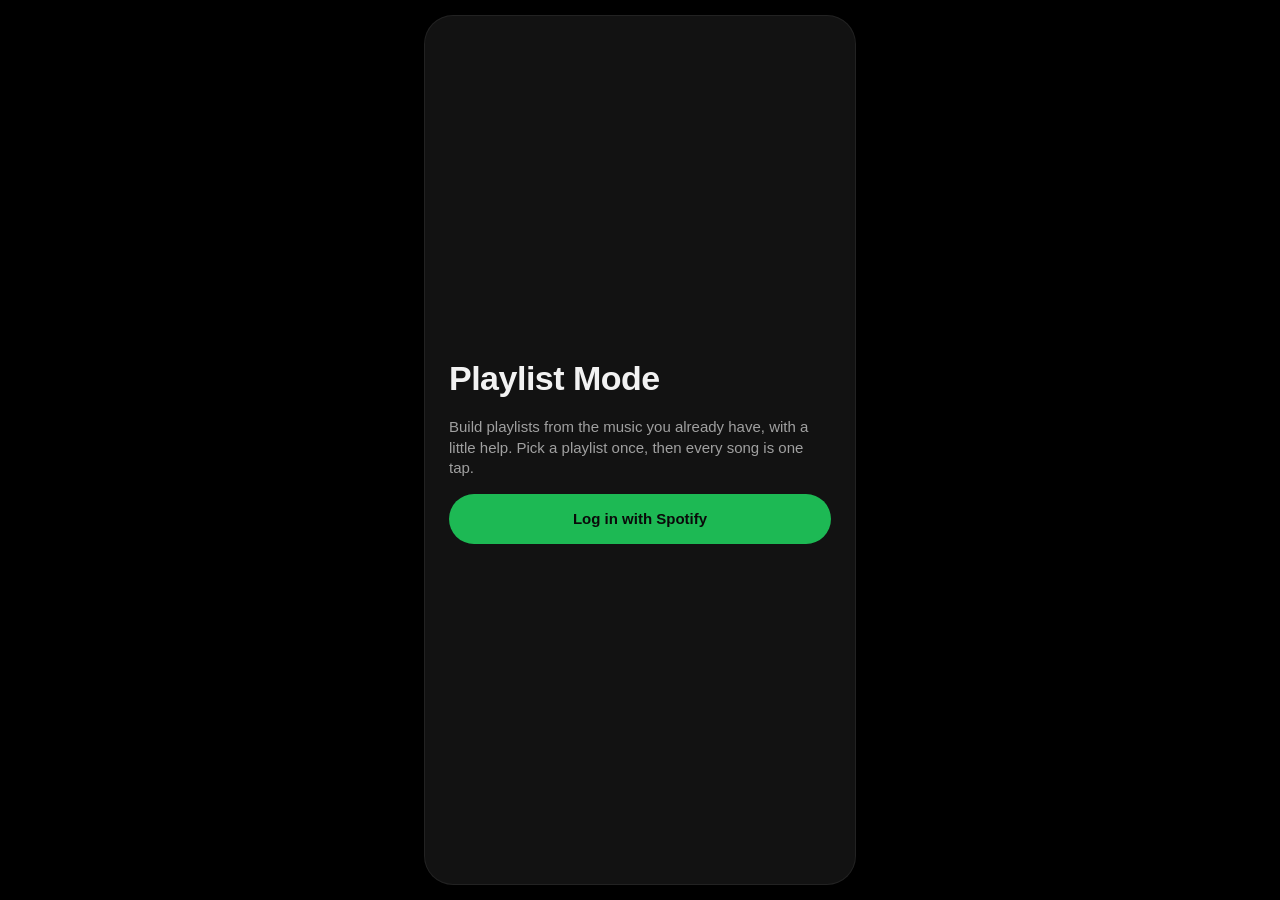
<file: index.html>
<!doctype html>
<html lang="en">
<head>
  <meta charset="utf-8" />
  <meta name="viewport" content="width=device-width, initial-scale=1, viewport-fit=cover" />
  <meta name="theme-color" content="#121212" />
  <meta name="apple-mobile-web-app-capable" content="yes" />
  <meta name="mobile-web-app-capable" content="yes" />
  <meta name="apple-mobile-web-app-status-bar-style" content="black-translucent" />
  <meta name="apple-mobile-web-app-title" content="Playlist Mode" />
  <link rel="manifest" href="./manifest.json" />
  <title>Playlist Mode</title>
  <link rel="stylesheet" href="./styles.css" />
</head>
<body>
  <div id="app" class="app"></div>
  <div id="toast" class="toast" hidden></div>
  <script type="module" src="./app.js"></script>
</body>
</html>
</file>
<file: styles.css>
:root {
  --bg: #121212; --panel: #1f1f1f; --row: #2a2a2a; --line: #2e2e2e;
  --text: #f2f2f2; --muted: #a0a0a0; --green: #1db954; --green-ink: #0a0a0a; --amber: #f2b632; --red: #e5484d;
  --radius: 12px; --safe-b: env(safe-area-inset-bottom, 0px); --safe-t: env(safe-area-inset-top, 0px);
  /* spacing scale: 4 8 12 16 24 32 */
  --s1: 4px; --s2: 8px; --s3: 12px; --s4: 16px; --s6: 24px; --s8: 32px;
  --gutter: var(--s4);   /* side padding */
  --stack: var(--s4);    /* gap between stacked blocks */
  --section: var(--s6);  /* space above a section label */
}
* { box-sizing: border-box; -webkit-tap-highlight-color: transparent; }
html, body { margin: 0; background: #000; color: var(--text); font: 15px/1.35 -apple-system, BlinkMacSystemFont, "Inter", "Segoe UI", Roboto, sans-serif; }
body { display: flex; justify-content: center; min-height: 100dvh; }
.app { width: 100%; max-width: 430px; min-height: 100dvh; background: var(--bg); display: flex; flex-direction: column; position: relative; }
@media (min-width: 480px) { .app { min-height: calc(100dvh - 32px); margin: 16px 0; border-radius: 28px; overflow: hidden; box-shadow: 0 0 0 1px #222; } }
button { font: inherit; color: inherit; background: none; border: 0; padding: 0; cursor: pointer; }
input { font: inherit; }
.muted { color: var(--muted); }
.green { color: var(--green); }
.amber { color: var(--amber); }

/* playlist-mode banner (the active destination, always visible; runs under the status bar when installed) */
.mode-banner { display: flex; align-items: center; justify-content: center; gap: 5px; padding: calc(var(--safe-t) + 14px) 16px 13px; background: var(--green); color: var(--green-ink); font-size: 15px; font-weight: 700; }
.mode-banner .label { font-weight: 700; }
.mode-banner .name { white-space: nowrap; overflow: hidden; text-overflow: ellipsis; max-width: 70%; }
.mode-banner + .head { padding-top: 10px; }

/* header */
.head { padding: calc(var(--s4) + var(--safe-t)) var(--gutter) 0; display: flex; align-items: center; gap: var(--s3); }
.head h1 { font-size: 22px; margin: 0; flex: 1; font-weight: 700; letter-spacing: -0.2px; }
.head .back { font-size: 34px; line-height: 1; font-weight: 500; color: #fff; width: 44px; height: 44px; margin-left: -12px; display: grid; place-items: center; border-radius: 22px; }
.head .back:active { background: var(--row); }
.head.stacked { flex-direction: column; align-items: flex-start; gap: 0; }
.head.stacked h1 { font-size: 28px; }
.body.centered { display: flex; flex-direction: column; justify-content: center; gap: var(--s4); padding: 0 0 140px; }
.body.centered h1 { font-size: 28px; margin: 0 var(--gutter); font-weight: 700; }
.body.centered .field input { padding: 14px 0; font-size: 17px; }
.seg { margin: var(--stack) var(--gutter) 0; background: var(--panel); border-radius: 12px; padding: 3px; display: grid; grid-template-columns: 1fr 1fr; gap: 2px; }
.seg button { padding: 9px 10px; border-radius: 9px; font-weight: 600; font-size: 13px; color: var(--muted); white-space: nowrap; overflow: hidden; text-overflow: ellipsis; }
.seg button.on { background: var(--row); color: var(--text); }
.seg button.on.target { color: var(--green); }

/* body */
.body { flex: 1; overflow-y: auto; padding: var(--stack) 0 calc(var(--s6) + var(--safe-b)); }
.body.has-cta { padding-bottom: 96px; }
.section { display: flex; align-items: center; gap: var(--s3); padding: var(--section) var(--gutter) var(--s2); font-size: 12px; font-weight: 600; color: var(--muted); letter-spacing: 0.3px; text-transform: uppercase; }
.body > .section:first-child { padding-top: 0; }
.section .spacer { flex: 1; }
.section button { color: var(--green); text-transform: none; letter-spacing: 0; font-size: 12px; font-weight: 700; }
.field { margin: 0 var(--gutter); background: var(--panel); border-radius: 10px; display: flex; align-items: center; gap: var(--s2); padding: 0 var(--s3); }
.field input { flex: 1; background: none; border: 0; color: var(--text); padding: 12px 0; outline: none; font-size: 15px; }
.field input::placeholder { color: var(--muted); }
.field .clear { color: var(--muted); padding: 8px; }
.field.search { margin: 0 var(--gutter); padding: 0 14px; gap: 10px; }
.field.search .icon { width: 22px; height: 22px; color: var(--muted); flex: none; }
.field.search input { padding: 12px 0; font-size: 16px; }
.field.search.hero { background: #fff; }
.field.search.hero .icon { width: 24px; height: 24px; color: #121212; }
.field.search.hero input { color: #121212; padding: 13px 0; font-weight: 500; }
.field.search.hero input::placeholder { color: #121212; font-weight: 500; }
.empty { padding: var(--s6) var(--gutter); color: var(--muted); text-align: center; }

/* rows */
.row { display: flex; align-items: center; gap: var(--s3); padding: var(--s2) var(--gutter); min-height: 60px; }
.row.selected { background: var(--row); }
.row .art { width: 44px; height: 44px; border-radius: 4px; background: var(--row); flex: none; object-fit: cover; }
.row .art.round { border-radius: 50%; }
.row .meta { flex: 1; min-width: 0; }
.row .title { font-size: 15px; white-space: nowrap; overflow: hidden; text-overflow: ellipsis; }
.row .title.in-target { color: var(--green); }
.row .sub { font-size: 12.5px; color: var(--muted); white-space: nowrap; overflow: hidden; text-overflow: ellipsis; margin-top: 2px; }
.row .trail { font-size: 12px; font-weight: 600; color: var(--muted); flex: none; }
.row .plus { width: 36px; height: 36px; border-radius: 50%; background: transparent; color: #fff; font-size: 20px; font-weight: 500; line-height: 1; display: grid; place-items: center; flex: none; }
.row .plus:active { background: var(--row); }
.row .plus.done { color: var(--green); font-size: 15px; font-weight: 700; }
.row .plus.pending { color: var(--green); font-size: 15px; font-weight: 700; }
.more { display: flex; justify-content: center; padding: var(--s4) var(--gutter) 0; }
.row .check { width: 22px; height: 22px; border-radius: 6px; border: 1.5px solid var(--muted); flex: none; display: grid; place-items: center; font-size: 13px; font-weight: 700; color: var(--green-ink); }
.row .check.on { background: var(--green); border-color: var(--green); }
.row .check.disabled { opacity: 0.35; }
.row .handle { color: var(--muted); font-size: 18px; padding: 8px 6px 8px 0; cursor: grab; touch-action: none; }
.row .x { color: var(--muted); padding: 10px 0 10px 8px; font-size: 16px; }
.row.dragging { opacity: 0.4; }
.row .chev { color: var(--muted); font-weight: 700; }
.row.tappable { cursor: pointer; }

/* cards */
.card { margin: 0 var(--gutter); background: var(--panel); border-radius: var(--radius); padding: var(--s3); display: flex; align-items: center; gap: var(--s3); }
.card .art { width: 52px; height: 52px; border-radius: 6px; background: var(--row); object-fit: cover; }
.card .meta { flex: 1; min-width: 0; }
.card .title { font-weight: 600; white-space: nowrap; overflow: hidden; text-overflow: ellipsis; }
.card .sub { font-size: 12px; color: var(--muted); margin-top: 2px; }
.pill { padding: 8px 14px; border-radius: 16px; font-weight: 700; font-size: 13px; background: var(--green); color: var(--green-ink); white-space: nowrap; }
.pill.done { background: transparent; color: var(--green); }
.hscroll { display: flex; gap: 10px; padding: 0 var(--gutter); overflow-x: auto; scrollbar-width: none; }
.hscroll::-webkit-scrollbar { display: none; }
.artist { flex: none; width: 92px; background: var(--panel); border-radius: 10px; padding: 10px; display: flex; flex-direction: column; align-items: center; gap: 6px; }
.artist .avatar { width: 52px; height: 52px; border-radius: 50%; background: var(--row); display: grid; place-items: center; font-weight: 700; font-size: 18px; color: var(--muted); overflow: hidden; }
.artist .avatar img { width: 100%; height: 100%; object-fit: cover; }
.avatar { display: grid; place-items: center; font-weight: 700; color: var(--muted); overflow: hidden; background: var(--row); }
.avatar img { width: 100%; height: 100%; object-fit: cover; display: block; }
.art.round { border-radius: 50%; }
.thead .art.avatar.big { width: 64px; height: 64px; border-radius: 50%; font-size: 20px; }
.artist .name { font-size: 12px; font-weight: 600; text-align: center; white-space: nowrap; overflow: hidden; text-overflow: ellipsis; width: 100%; }
.artist .count { font-size: 11px; color: var(--muted); }
.chips { display: flex; gap: var(--s2); padding: var(--s3) var(--gutter) 0; overflow-x: auto; scrollbar-width: none; }
.chips::-webkit-scrollbar { display: none; }
.chip { flex: none; padding: 6px 12px; border-radius: 16px; background: var(--row); font-size: 12.5px; font-weight: 600; white-space: nowrap; }
.chip.on { background: var(--green); color: var(--green-ink); }
.chip.light.on { background: #fff; color: #000; }
.banner { margin: var(--stack) var(--gutter) 0; padding: 10px 14px; background: var(--panel); border-radius: 10px; display: flex; align-items: center; gap: var(--s3); font-size: 13px; }
.banner .spacer { flex: 1; }
.banner button { color: var(--green); font-weight: 700; font-size: 12.5px; }

/* target header */
.thead { display: flex; align-items: center; gap: var(--s3); padding: 0 var(--gutter); }
.thead .art { width: 56px; height: 56px; border-radius: 6px; background: var(--row); object-fit: cover; }
.thead .meta { flex: 1; min-width: 0; }
.thead .title { font-size: 18px; font-weight: 700; }
.thead .sub { font-size: 12px; color: var(--muted); margin-top: 2px; }
.thead .switch { color: var(--green); font-weight: 600; font-size: 13px; }

/* bottom CTA */
.cta { position: absolute; left: 0; right: 0; bottom: 0; padding: var(--s3) var(--gutter) calc(var(--s4) + var(--safe-b)); display: flex; gap: 10px; background: linear-gradient(transparent, var(--bg) 35%); }
.btn { flex: 1; padding: 15px 20px; border-radius: 26px; font-weight: 700; font-size: 15px; text-align: center; background: #fff; color: #000; }
.btn.green { background: var(--green); color: var(--green-ink); }
.btn.ghost { background: var(--row); color: var(--text); flex: 0 0 auto; }
.btn:disabled { opacity: 0.4; cursor: default; }

/* sheet */
.scrim { position: absolute; inset: 0; background: rgba(0,0,0,0.55); display: flex; align-items: flex-end; z-index: 5; }
.sheet { width: 100%; max-height: 75%; background: var(--panel); border-radius: 20px 20px 0 0; padding: 10px 0 calc(16px + var(--safe-b)); overflow-y: auto; }
.sheet .grab { width: 36px; height: 4px; border-radius: 2px; background: var(--muted); margin: 0 auto 10px; }
.sheet h2 { font-size: 16px; margin: var(--s1) var(--gutter) var(--s2); }

/* toast */
.toast { position: fixed; left: 50%; transform: translateX(-50%); bottom: calc(92px + var(--safe-b)); background: #fff; color: #000; padding: 11px 16px; border-radius: 12px; font-size: 13.5px; display: flex; align-items: center; gap: 16px; z-index: 10; box-shadow: 0 8px 30px rgba(0,0,0,0.5); max-width: 380px; }
.toast button { color: var(--green); font-weight: 700; }
.toast[hidden] { display: none; }
.toast .ink { color: #0a7d36; }

/* login / loading */
.splash { flex: 1; display: flex; flex-direction: column; justify-content: center; padding: var(--s8) var(--s6); gap: var(--s4); }
.splash h1 { font-size: 34px; margin: 0; letter-spacing: -0.5px; }
.splash p { color: var(--muted); margin: 0; font-size: 15px; }
.progress { height: 4px; background: var(--row); border-radius: 2px; overflow: hidden; }
.progress > div { height: 100%; background: var(--green); transition: width 0.2s; }
.kbd { font-size: 12px; color: var(--muted); }

/* browse tiles */
.tiles { display: grid; grid-template-columns: repeat(3, 1fr); gap: 10px; padding: var(--stack) var(--gutter) 0; }
.tile { background: var(--panel); border-radius: 12px; padding: var(--s3) 10px; display: flex; flex-direction: column; align-items: flex-start; gap: var(--s1); text-align: left; }
.tile-icon { font-size: 18px; color: var(--green); }
.tile-name { font-size: 13px; font-weight: 600; margin-top: 4px; }
.tile-sub { font-size: 12px; color: var(--muted); }
.splash .btn { width: 100%; flex: none; }
.splash .eyebrow { color: var(--green); font-size: 14px; font-weight: 700; }
.start-actions { display: flex; flex-direction: column; gap: var(--s3); margin-top: var(--s2); }
.start .kbd { margin-top: 12px; }
.head .kbd { padding: 6px 4px; font-size: 16px; }

/* edit playlist */
.thead-actions { display: flex; flex-direction: column; align-items: flex-end; gap: 6px; }
.body.edit { padding-left: var(--gutter); padding-right: var(--gutter); display: flex; flex-direction: column; align-items: flex-start; gap: var(--s4); }
.cover-pick { width: 200px; height: 200px; border-radius: 6px; background: var(--row); display: grid; place-items: center; overflow: hidden; cursor: pointer; color: var(--muted); font-size: 13px; font-weight: 600; box-shadow: 0 8px 30px rgba(0,0,0,0.5); }
.cover-pick img { width: 100%; height: 100%; object-fit: cover; display: block; }
.link { color: var(--text); font-weight: 700; font-size: 15px; cursor: pointer; }
.big-name { width: 100%; background: none; border: 0; border-bottom: 1px solid var(--muted); color: var(--text); font-size: 34px; font-weight: 700; letter-spacing: -0.5px; padding: var(--s2) 0; outline: none; margin-top: var(--s2); }
.big-name::placeholder { color: var(--muted); }
.desc { width: 100%; background: none; border: 0; border-bottom: 1px solid var(--muted); color: var(--text); font-size: 15px; padding: var(--s2) 0; outline: none; }
.desc::placeholder { color: var(--muted); }
.pill-outline { background: transparent; border: 1.5px solid var(--text); padding: 10px 18px; font-size: 14px; }

/* inline edit in the playlist header */
.thead.inline-edit .cover { width: 64px; height: 64px; border-radius: 6px; background: var(--row); display: grid; place-items: center; overflow: hidden; cursor: pointer; color: var(--muted); font-size: 22px; flex: none; }
.thead.inline-edit .cover img { width: 100%; height: 100%; object-fit: cover; display: block; }
.thead.inline-edit .cover.locked { cursor: default; opacity: 0.8; }
.title-edit, .desc-edit { display: block; width: 100%; background: none; border: 0; color: var(--text); padding: 0; outline: none; border-bottom: 1px solid transparent; }
.title-edit { font-size: 18px; font-weight: 700; }
.desc-edit { font-size: 12.5px; color: var(--muted); margin-top: 2px; }
.desc-edit::placeholder { color: var(--muted); opacity: 0.7; }
.title-edit:focus, .desc-edit:focus { border-bottom-color: var(--muted); }

/* playlist tab header: centered, editable at rest */
.phead { display: flex; flex-direction: column; align-items: center; gap: var(--s2); padding: var(--s2) var(--gutter) var(--s3); text-align: center; }
.phead .cover { width: 180px; height: 180px; border-radius: 6px; background: var(--row); display: grid; place-items: center; overflow: hidden; cursor: pointer; color: var(--muted); font-size: 34px; box-shadow: 0 8px 30px rgba(0,0,0,0.5); margin-bottom: var(--s2); }
.phead .cover img { width: 100%; height: 100%; object-fit: cover; display: block; }
.phead .cover.locked { cursor: default; opacity: 0.8; }
.phead .title-edit { font-size: 26px; text-align: center; letter-spacing: -0.3px; }
.phead .desc-edit { text-align: center; font-size: 13.5px; margin-top: 0; }
.phead .sub { font-size: 12.5px; color: var(--muted); }

/* playlist meta row: switch · visibility · stats */
.pmeta { display: flex; align-items: center; gap: 6px; padding: 0 var(--gutter) var(--s2); font-size: 13px; color: var(--muted); }
.pmeta .meta-link { color: var(--muted); font-weight: 600; padding: 6px 0; }
.pmeta .meta-link:active { color: var(--text); }
.pmeta .dot { opacity: 0.6; }

/* add a list */
.list-link { display: block; margin: var(--s2) var(--gutter) 0; color: var(--muted); font-size: 13px; font-weight: 600; }
.body.list { padding-left: var(--gutter); padding-right: var(--gutter); }
textarea#songlist { width: 100%; background: var(--panel); border: 0; border-radius: 10px; color: var(--text); font: inherit; font-size: 16px; line-height: 1.5; padding: var(--s3); outline: none; resize: vertical; }
textarea#songlist::placeholder { color: var(--muted); }
.body.list .kbd { margin: var(--s2) 0 0; }
.row .link-muted { color: var(--green); font-weight: 700; padding: 8px 0 8px 8px; }
.row.alt { padding-left: 40px; opacity: 0.85; }
</file>
